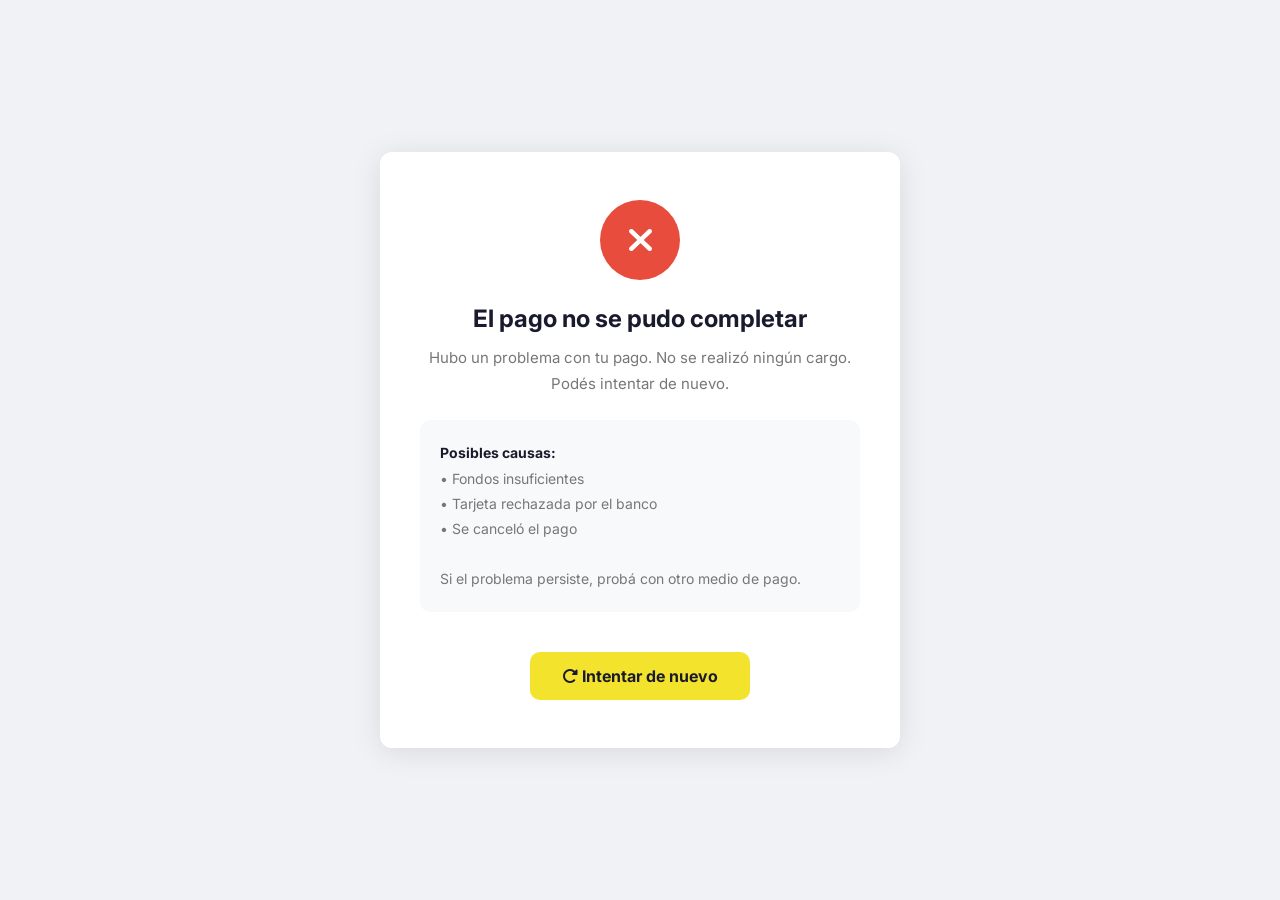
<file: checkout_result.html>
<!DOCTYPE html>
<html lang="es">
<head>
    <!-- Google tag (gtag.js) -->
    <script async src="https://www.googletagmanager.com/gtag/js?id=G-6YQNFDVHZV"></script>
    <script>
      window.dataLayer = window.dataLayer || [];
      function gtag(){dataLayer.push(arguments);}
      gtag('js', new Date());
      gtag('config', 'G-6YQNFDVHZV');
    </script>
    <meta charset="UTF-8">
    <meta name="viewport" content="width=device-width, initial-scale=1.0">
    <title>Resultado de Compra - Curso AC Automotor</title>
    <meta name="robots" content="noindex, nofollow">
    <link rel="preconnect" href="https://fonts.googleapis.com">
    <link rel="preconnect" href="https://fonts.gstatic.com" crossorigin>
    <link href="https://fonts.googleapis.com/css2?family=Inter:wght@400;500;600;700;800&display=swap" rel="stylesheet">
    <link rel="stylesheet" href="https://cdnjs.cloudflare.com/ajax/libs/font-awesome/6.5.1/css/all.min.css">
    <style>
        *{margin:0;padding:0;box-sizing:border-box}
        :root{--accent:#F4E32C;--accent-dark:#E5D51F;--bg:#f0f2f5;--dark:#1a1a2e;--card:#fff;--text:#333;--text-light:#777;--success:#27ae60;--danger:#e74c3c;--warning:#f39c12;--radius:12px;--font:'Inter',sans-serif}
        body{font-family:var(--font);background:var(--bg);color:var(--text);min-height:100vh;display:flex;align-items:center;justify-content:center;padding:20px}
        .result-card{background:var(--card);border-radius:var(--radius);padding:48px 40px;max-width:520px;width:100%;text-align:center;box-shadow:0 4px 30px rgba(0,0,0,.1)}
        .result-icon{width:80px;height:80px;border-radius:50%;display:flex;align-items:center;justify-content:center;margin:0 auto 24px;font-size:36px;color:#fff}
        .result-icon.success{background:var(--success)}
        .result-icon.error{background:var(--danger)}
        .result-icon.pending{background:var(--warning)}
        .result-card h1{font-size:24px;margin-bottom:12px;color:var(--dark)}
        .result-card p{color:var(--text-light);font-size:15px;line-height:1.7;margin-bottom:8px}
        .info-box{background:#f8f9fa;border-radius:10px;padding:20px;margin:24px 0;text-align:left;font-size:14px;color:var(--text-light);line-height:1.8}
        .info-box strong{color:var(--dark)}
        .btn-back{display:inline-block;padding:14px 32px;background:var(--accent);color:var(--dark);border:none;border-radius:10px;font-size:16px;font-weight:700;font-family:var(--font);cursor:pointer;text-decoration:none;margin-top:16px;transition:background .2s}
        .btn-back:hover{background:var(--accent-dark)}
        .btn-course{display:inline-block;padding:14px 32px;background:var(--success);color:#fff;border:none;border-radius:10px;font-size:16px;font-weight:700;font-family:var(--font);cursor:pointer;text-decoration:none;margin-top:12px;transition:background .2s}
        .btn-course:hover{background:#219653}
    </style>
</head>
<body>

    <div class="result-card" id="resultCard">
        <!-- Content injected by JS -->
    </div>

    <script>
    (function(){
        var params = new URLSearchParams(window.location.search);
        var status = params.get('status') || 'unknown';
        var card = document.getElementById('resultCard');

        if(status === 'approved'){
            card.innerHTML =
                '<div class="result-icon success"><i class="fa-solid fa-check"></i></div>' +
                '<h1>¡Compra realizada con éxito!</h1>' +
                '<p>Tu pago fue aprobado. En breve vas a recibir un email con tus credenciales de acceso al curso.</p>' +
                '<div class="info-box">' +
                '<strong>¿Qué sigue?</strong><br>' +
                'Revisá tu casilla de email (incluyendo spam) para encontrar tu usuario y contraseña. ' +
                'Con esos datos podés ingresar al curso desde el botón de abajo.' +
                '</div>' +
                '<a href="curso/" class="btn-course"><i class="fa-solid fa-graduation-cap"></i> Ir al Curso</a><br>' +
                '<a href="index.html" class="btn-back"><i class="fa-solid fa-arrow-left"></i> Volver al inicio</a>';
        } else if(status === 'pending'){
            card.innerHTML =
                '<div class="result-icon pending"><i class="fa-solid fa-clock"></i></div>' +
                '<h1>Pago pendiente</h1>' +
                '<p>Tu pago está siendo procesado. Cuando se confirme, vas a recibir un email con las credenciales de acceso.</p>' +
                '<div class="info-box">' +
                '<strong>¿Qué hacer?</strong><br>' +
                'Si pagaste por transferencia o en efectivo, el pago puede demorar hasta 48hs en acreditarse. ' +
                'Una vez confirmado, te llegará un email automáticamente.' +
                '</div>' +
                '<a href="index.html" class="btn-back"><i class="fa-solid fa-arrow-left"></i> Volver al inicio</a>';
        } else {
            card.innerHTML =
                '<div class="result-icon error"><i class="fa-solid fa-xmark"></i></div>' +
                '<h1>El pago no se pudo completar</h1>' +
                '<p>Hubo un problema con tu pago. No se realizó ningún cargo. Podés intentar de nuevo.</p>' +
                '<div class="info-box">' +
                '<strong>Posibles causas:</strong><br>' +
                '• Fondos insuficientes<br>' +
                '• Tarjeta rechazada por el banco<br>' +
                '• Se canceló el pago<br><br>' +
                'Si el problema persiste, probá con otro medio de pago.' +
                '</div>' +
                '<a href="checkout.html" class="btn-back"><i class="fa-solid fa-rotate-right"></i> Intentar de nuevo</a>';
        }
    })();
    </script>
</body>
</html>
</file>
